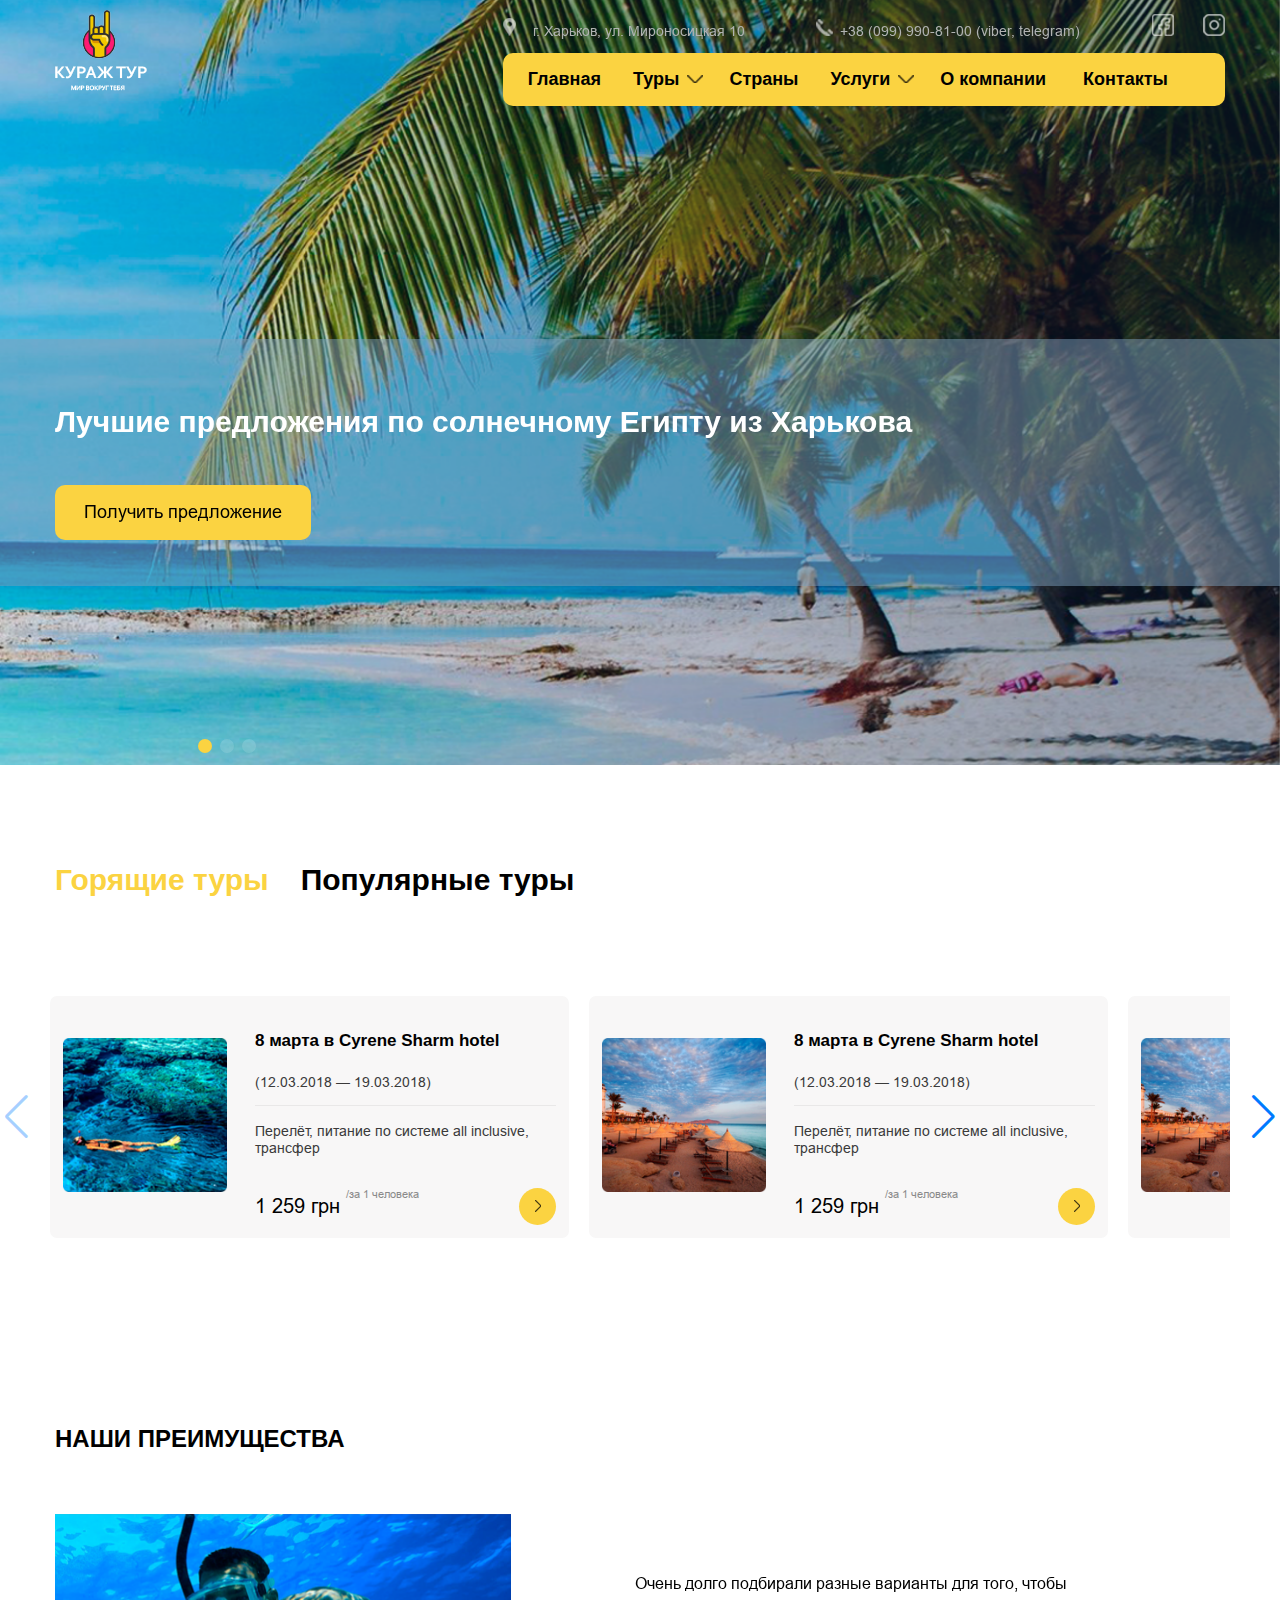
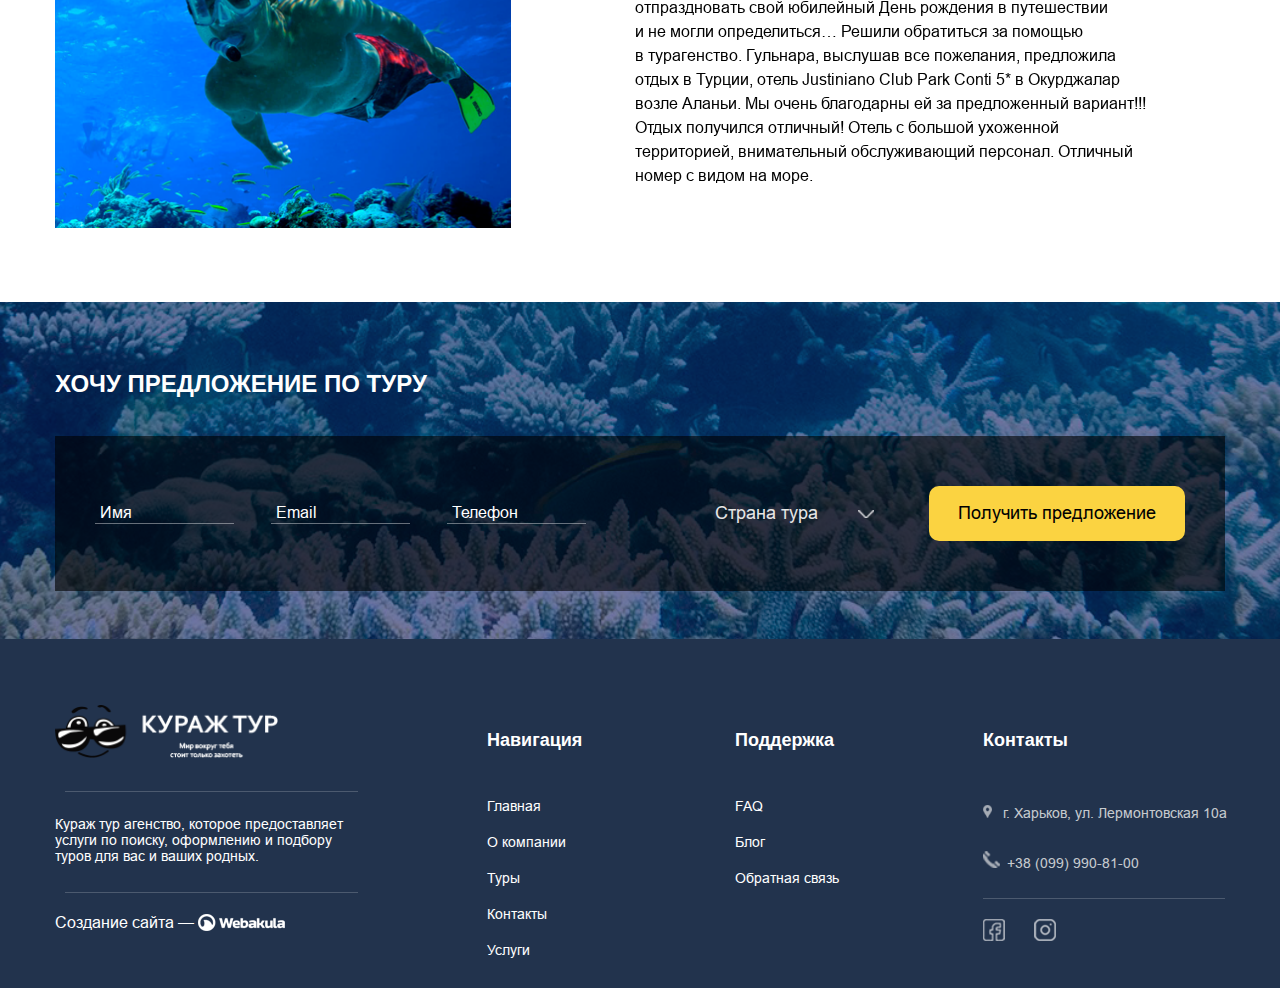
<file: app/index.html>
<!DOCTYPE html><html lang="ru" class="page"><head><meta charset="UTF-8"><meta name="viewport" content="width=device-width,initial-scale=1"><meta http-equiv="X-UA-Compatible" content="ie=edge"><title>Courage</title><link rel="preload" href="./fonts/Arial.woff2" as="font" type="font/woff2" crossorigin><link rel="preload" href="./fonts/Arial-Bold.woff2" as="font" type="font/woff2" crossorigin><link rel="stylesheet" href="css/vendor.css"><link rel="stylesheet" href="css/main.css"><script defer="defer" src="js/main.js"></script></head><body class="page__body"><div class="site-container"><main class="main"><section class="hero"><div class="swiper mySwiper-bg"><div class="swiper-wrapper"><div class="swiper-slide slide1"></div><div class="swiper-slide slide2"></div><div class="swiper-slide slide3"></div></div><div class="swiper-pagination mySwiper-pagination"></div></div><header class="header container"><div class="header_burger"><span></span></div><div class="logo"><a href="#"><img src="./img/logo.png" alt="logo"></a></div><div class="navigation"><div class="contact-info"><div class="contact-info_geo"><img src="./img/geolocation.svg" alt="facebook"> <a href="https://www.google.com/maps/place/%D0%B2%D1%83%D0%BB%D0%B8%D1%86%D1%8F+%D0%9C%D0%B8%D1%80%D0%BE%D0%BD%D0%BE%D1%81%D0%B8%D1%86%D1%8C%D0%BA%D0%B0,+10,+%D0%A5%D0%B0%D1%80%D0%BA%D1%96%D0%B2,+%D0%A5%D0%B0%D1%80%D0%BA%D1%96%D0%B2%D1%81%D1%8C%D0%BA%D0%B0+%D0%BE%D0%B1%D0%BB%D0%B0%D1%81%D1%82%D1%8C,+61000/@50.001649,36.2342649,17z/data=!3m1!4b1!4m6!3m5!1s0x4127a0e705cde6cf:0xcde3c7990b76137e!8m2!3d50.0016456!4d36.2368398!16s%2Fg%2F11f6y9d6b7?entry=ttu" target="_blank">г. Харьков, ул. Мироносицкая 10</a></div><div class="contact-info_phone"><img src="./img/phone.svg" alt="phone"> <span><a href="tel:+380999908100">+38 (099) 990-81-00 (viber, telegram)</a></span></div><div class="contact-info_social"><img class="facebook" src="./img/facebook.svg" alt="facebook"> <img src="./img/instagram.svg" alt="instagram"></div></div><nav class="menu"><a href="#" class="link">Главная</a><div class="dropdown-wrapp"><a href="#" class="dropdown">Туры</a><div class="dropdown-content"><a class="link" href="#">Горящие туры</a> <a class="link" href="#">Поиск тура</a> <a class="link" href="#">Туры по Украине</a> <a class="link" href="#">Экскурсионные туры</a> <a class="link" href="#">Week end туры</a></div></div><a href="#" class="link">Страны</a><div class="dropdown-wrapp"><a href="#" class="dropdown">Услуги</a><div class="dropdown-content"><a class="link" href="#">Авиабилеты</a> <a class="link" href="#">Визовая поддержка</a> <a class="link" href="#">Индивидуальный трансфер</a> <a class="link" href="#">Подарочные сертификаты </a><a class="link" href="#">Бронирование отелей и апартаментов</a> <a class="link" href="#">Как забронировать и оплатить тур</a></div></div><a href="#" class="link">O компании</a> <a href="#" class="link">Контакты</a></nav></div></header><div class="mobile-menu"><svg class="close" xmlns="http://www.w3.org/2000/svg" xmlns:xlink="http://www.w3.org/1999/xlink" viewBox="0,0,256,256" width="50px" height="50px" fill-rule="nonzero"><g fill="#ffffff" fill-rule="nonzero" stroke="none" stroke-width="1" stroke-linecap="butt" stroke-linejoin="miter" stroke-miterlimit="10" stroke-dasharray="" stroke-dashoffset="0" font-family="none" font-weight="none" font-size="none" text-anchor="none" style="mix-blend-mode: normal"><g transform="scale(5.12,5.12)"><path d="M9.15625,6.3125l-2.84375,2.84375l15.84375,15.84375l-15.9375,15.96875l2.8125,2.8125l15.96875,-15.9375l15.9375,15.9375l2.84375,-2.84375l-15.9375,-15.9375l15.84375,-15.84375l-2.84375,-2.84375l-15.84375,15.84375z"></path></g></g></svg> <a href="#" class="link">Главная</a><div class="dropdown-wrapp"><a href="#" class="dropdown">Туры</a><div class="dropdown-content"><a class="link" href="#">Горящие туры</a> <a class="link" href="#">Поиск тура</a> <a class="link" href="#">Туры по Украине</a> <a class="link" href="#">Экскурсионные туры</a> <a class="link" href="#">Week end туры</a></div></div><a href="#" class="link">Страны</a><div class="dropdown-wrapp"><a href="#" class="dropdown">Услуги</a><div class="dropdown-content"><a class="link" href="#">Авиабилеты</a> <a class="link" href="#">Визовая поддержка</a> <a class="link" href="#">Индивидуальный трансфер</a> <a class="link" href="#">Подарочные сертификаты </a><a class="link" href="#">Бронирование отелей и апартаментов</a> <a class="link" href="#">Как забронировать и оплатить тур</a></div></div><a href="#" class="link">O компании</a> <a href="#" class="link">Контакты</a></div><div class="offer"><div class="offer_container container"><h1 class="offer_title">Лучшие предложения по солнечному Египту из Харькова</h1><button class="btn-offer" type="button">Получить предложение</button></div></div></section><section class="tours"><div class="container"><h2 class="tours_title tours--burning">Горящие туры</h2><h2 class="tours_title">Популярные туры</h2></div><div class="tours_inner"><div class="swiper mySwiper-tours"><div class="swiper-wrapper"><div class="swiper-slide tours_card"><div class="tours_img"><img src="./img/slader1.png" alt="card"></div><div class="tours_content"><h3 class="tours_name">8 марта в Cyrene Sharm hotel</h3><span class="tours_data">(12.03.2018 — 19.03.2018)</span><hr><p class="tours_desc">Перелёт, питание по системе all inclusive, трансфер</p><div class="tours_inner-wrapp"><span class="tours_price">1 259 грн <sup>/за 1 человека</sup></span> <button class="tours_btn"><img src="./img/arrow-right.png" alt="arrow"></button></div></div></div><div class="swiper-slide tours_card"><div class="tours_img"><img src="./img/slader2.png" alt="card"></div><div class="tours_content"><h3 class="tours_name">8 марта в Cyrene Sharm hotel</h3><span class="tours_data">(12.03.2018 — 19.03.2018)</span><hr><p class="tours_desc">Перелёт, питание по системе all inclusive, трансфер</p><div class="tours_inner-wrapp"><span class="tours_price">1 259 грн <sup>/за 1 человека</sup></span> <button class="tours_btn"><img src="./img/arrow-right.png" alt="arrow"></button></div></div></div><div class="swiper-slide tours_card"><div class="tours_img"><img src="./img/slader2.png" alt="card"></div><div class="tours_content"><h3 class="tours_name">8 марта в Cyrene Sharm hotel</h3><span class="tours_data">(12.03.2018 — 19.03.2018)</span><hr><p class="tours_desc">Перелёт, питание по системе all inclusive, трансфер</p><div class="tours_inner-wrapp"><span class="tours_price">1 259 грн <sup>/за 1 человека</sup></span> <button class="tours_btn"><img src="./img/arrow-right.png" alt="arrow"></button></div></div></div><div class="swiper-slide tours_card"><div class="tours_img"><img src="./img/slader2.png" alt="card"></div><div class="tours_content"><h3 class="tours_name">8 марта в Cyrene Sharm hotel</h3><span class="tours_data">(12.03.2018 — 19.03.2018)</span><hr><p class="tours_desc">Перелёт, питание по системе all inclusive, трансфер</p><div class="tours_inner-wrapp"><span class="tours_price">1 259 грн <sup>/за 1 человека</sup></span> <button class="tours_btn"><img src="./img/arrow-right.png" alt="arrow"></button></div></div></div></div></div><div class="swiper-button-next"></div><div class="swiper-button-prev"></div></div></section><section class="our-advantages container"><h2 class="our-advantages_title">НАШИ ПРЕИМУЩЕСТВА</h2><div class="our-advantages_inner"><img src="./img/man.png" alt="man" class="our-advantages_image"><div class="our-advantages_content"><div class="swiper mySwiper-content"><div class="swiper-wrapper"><div class="swiper-slide"><p>Очень долго подбирали разные варианты для того, чтобы отпраздновать свой юбилейный День рождения в путешествии и не могли определиться… Решили обратиться за помощью в турагенство. Гульнара, выслушав все пожелания, предложила отдых в Турции, отель Justiniano Club Park Conti 5* в Окурджалар возле Аланьи. Мы очень благодарны ей за предложенный вариант!!! Отдых получился отличный! Отель с большой ухоженной территорией, внимательный обслуживающий персонал. Отличный номер с видом на море.</p><p>Очень долго подбирали разные варианты для того, чтобы отпраздновать свой юбилейный День рождения в путешествии и не могли определиться… Решили обратиться за помощью в турагенство. Гульнара, выслушав все пожелания, предложила отдых в Турции, отель Justiniano Club Park Conti 5* в Окурджалар возле Аланьи. Мы очень благодарны ей за предложенный вариант!!! Отдых получился отличный! Отель с большой ухоженной территорией, внимательный обслуживающий персонал. Отличный номер с видом на море.</p><p>Очень долго подбирали разные варианты для того, чтобы отпраздновать свой юбилейный День рождения в путешествии и не могли определиться… Решили обратиться за помощью в турагенство. Гульнара, выслушав все пожелания, предложила отдых в Турции, отель Justiniano Club Park Conti 5* в Окурджалар возле Аланьи. Мы очень благодарны ей за предложенный вариант!!! Отдых получился отличный! Отель с большой ухоженной территорией, внимательный обслуживающий персонал. Отличный номер с видом на море.</p><p>Sed tincidunt diam a massa pharetra faucibus. Praesent condimentum id arcu nec fringilla. Maecenas faucibus, ante et venenatis interdum, erat mi eleifend dui, at convallis nisl est nec arcu. Duis vitae arcu rhoncus, faucibus magna ut, tempus metus. Cras in nibh sed ipsum consequat rhoncus. Proin fringilla nulla ut augue tempor fermentum. Nunc hendrerit non nisi vitae finibus. Donec eget ornare libero. Aliquam auctor erat enim, a semper risus semper at. In ut dui in metus tincidunt euismod eget et lacus. Aenean et dictum urna, sed rhoncus lorem. Duis pharetra sagittis odio. Etiam a libero ut nisi feugiat tincidunt vel vitae turpis. Maecenas vel orci sit amet lorem hendrerit venenatis sollicitudin ut dui. Quisque rhoncus nibh in massa pretium scelerisque.</p></div></div><div class="swiper-scrollbar"></div></div></div></div></section><section class="form"><div class="form_container container"><h2 class="form_title">ХОЧУ ПРЕДЛОЖЕНИЕ ПО ТУРУ</h2><div class="form_wrapper"><form><div class="form_input-wrapp"><input type="text" placeholder="Имя"> <input type="email" placeholder="Email"> <input type="phone" placeholder="Телефон"></div><div class="form_btn-wrapp"><div class="dropdown-wrapp"><button type="button" class="dropdown">Страна тура</button><div class="dropdown-content"><a class="link" href="#">Турция</a> <a class="link" href="#">Египет</a> <a class="link" href="#">Шри-Ланка</a> <a class="link" href="#">Доминикана</a></div></div><button type="submit" class="btn-offer">Получить предложение</button></div></form></div></div></section></main><footer class="footer"><div class="footer_container container"><div class="footer_about"><div class="footer_logo"><img src="./img/footer-logo.png" alt="logo"><hr></div><div class="footer_content">Кураж тур агенство, которое предоставляет услуги по поиску, оформлению и подбору туров для вас и ваших родных.<hr></div><div class="footer_copyright"><span>Создание сайта — <img src="./img/copyright.png" alt="copyright"></span></div></div><div class="footer_navigation"><h4 class="footer_title">Навигация</h4><ul class="footer_items list-reset"><li class="footer_items"><a href="#">Главная</a></li><li class="footer_items"><a href="#">О компании</a></li><li class="footer_items"><a href="#">Туры</a></li><li class="footer_items"><a href="#">Контакты</a></li><li class="footer_items"><a href="#">Услуги</a></li></ul></div><div class="footer_support"><h4 class="footer_title">Поддержка</h4><ul class="footer_items list-reset"><li class="footer_items"><a href="#">FAQ</a></li><li class="footer_items"><a href="#">Блог</a></li><li class="footer_items"><a href="#">Обратная связь</a></li></ul></div><div class="footer_contacts"><h4 class="footer_title">Контакты</h4><div class="contact-info_geo"><img src="./img/geolocation.svg" alt="facebook"> <a href="https://www.google.com/maps/place/%D0%9B%D0%B5%D1%80%D0%BC%D0%BE%D0%BD%D1%82%D0%BE%D0%B2%D1%81%D1%8C%D0%BA%D0%B0+%D0%B2%D1%83%D0%BB%D0%B8%D1%86%D1%8F,+10%D0%B0,+%D0%A5%D0%B0%D1%80%D0%BA%D1%96%D0%B2,+%D0%A5%D0%B0%D1%80%D0%BA%D1%96%D0%B2%D1%81%D1%8C%D0%BA%D0%B0+%D0%BE%D0%B1%D0%BB%D0%B0%D1%81%D1%82%D1%8C,+61000/@50.0058005,36.2488729,17z/data=!3m1!4b1!4m6!3m5!1s0x4127a0c4be855555:0x2cd45e64ac4c300d!8m2!3d50.0057971!4d36.2514478!16s%2Fg%2F11p5zj0t9_?entry=ttu" target="_blank">г. Харьков, ул. Лермонтовская 10а</a></div><div class="contact-info_phone"><img src="./img/phone.svg" alt="phone"> <span><a href="tel:+380999908100">+38 (099) 990-81-00</a></span></div><hr><div class="contact-info_social"><img class="facebook" src="./img/facebook.svg" alt="facebook"> <img src="./img/instagram.svg" alt="instagram"></div></div></div></footer></div></body></html>
</file>
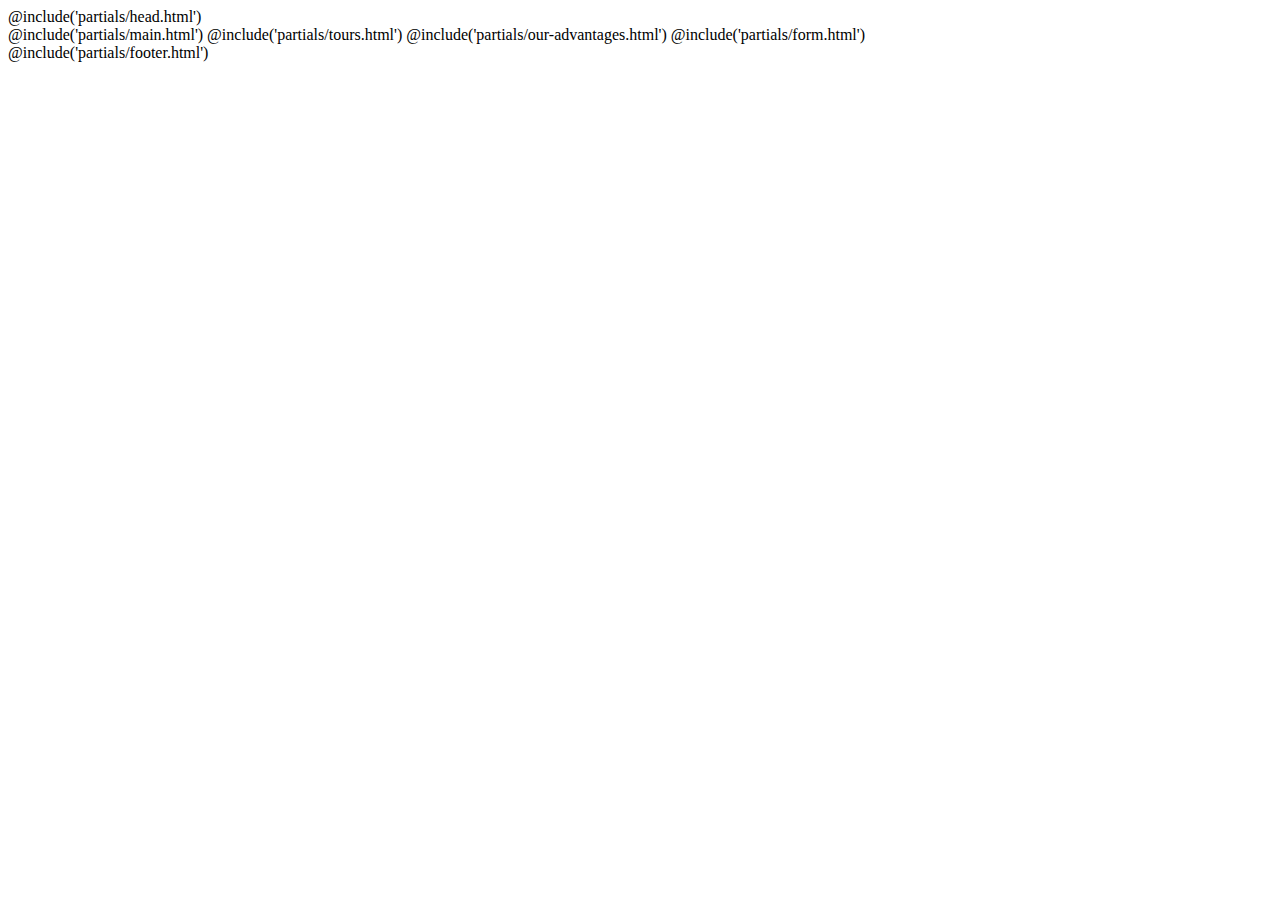
<file: src/index.html>
<!DOCTYPE html>
<html lang="ru" class="page">

@include('partials/head.html')


<body class="page__body">
  <div class="site-container">
    <main class="main">
      @include('partials/main.html')
      @include('partials/tours.html')
      @include('partials/our-advantages.html')
      @include('partials/form.html')

    </main>
    @include('partials/footer.html')
  </div>
</body>

</html>
</file>
<file: app/css/main.css>
@charset "UTF-8";.custom-checkbox__field:checked+.custom-checkbox__content::after{opacity:1}.custom-checkbox__field:focus+.custom-checkbox__content::before{outline:red solid 2px;outline-offset:2px}.custom-checkbox__field:disabled+.custom-checkbox__content{opacity:.4;pointer-events:none}@font-face{font-family:ArialBold;src:url(../fonts/Arial-Bold.woff2) format("woff2");font-weight:700;font-display:swap;font-style:normal}@font-face{font-family:Arial;src:url(../fonts/Arial.woff2) format("woff2");font-weight:400;font-display:swap;font-style:normal}*,::after,::before,html{-webkit-box-sizing:border-box;box-sizing:border-box}.page{height:100%;font-family:Arial,sans-serif;color:#fff;font-size:16px;-webkit-text-size-adjust:100%}.page__body{margin:0;min-width:320px;min-height:100%;font-size:16px;font-weight:400;color:#fff}img{height:auto;max-width:100%;-o-object-fit:cover;object-fit:cover}a{color:inherit;text-decoration:none}.site-container{overflow:hidden}.is-hidden{display:none!important}.btn-reset{border:none;padding:0;background-color:transparent;cursor:pointer}.list-reset{list-style:none;margin:0;padding:0}.input-reset{-webkit-appearance:none;-moz-appearance:none;appearance:none;border:none;border-radius:0;background-color:#fff}.input-reset::-webkit-search-cancel-button,.input-reset::-webkit-search-decoration,.input-reset::-webkit-search-results-button,.input-reset::-webkit-search-results-decoration{display:none}.visually-hidden{position:absolute;overflow:hidden;margin:-1px;border:0;padding:0;width:1px;height:1px;clip:rect(0 0 0 0)}.container{margin:0 auto;padding:0 15px;max-width:1200px}.container--lg{margin:0 auto;max-width:1205px}.js-focus-visible :focus:not(.focus-visible){outline:0}.centered{text-align:center}.dis-scroll{position:fixed;left:0;top:0;overflow:hidden;width:100%;height:100vh;-ms-scroll-chaining:none;overscroll-behavior:none}.page--ios .dis-scroll{position:relative}.btn-offer{background-color:#fbd341;color:#000;padding:17px 29px;font-size:18px;border:none;cursor:pointer;border-radius:10px;-webkit-transition:color .3s,background-color .3s;transition:color .3s,background-color .3s}.btn-offer:hover{background-color:#776720;color:#fff}.hero{position:relative;padding-bottom:179px}.hero .mySwiper-bg{width:100%;height:100%;position:absolute;top:0;left:0;z-index:1}.hero .swiper-wrapper{width:100%;height:100%}.hero .swiper-slide{background-repeat:no-repeat;background-position:center;background-size:cover;width:100%;height:100%}.hero .slide1{background-image:url(../img/banner1.png)}.hero .slide2{background-image:url(../img/banner3.png)}.hero .slide3{background-image:url(../img/banner5.png)}.hero .swiper-pagination{max-width:20.3125%;text-align:right}.hero .swiper-pagination-bullet{width:14px;height:14px;background-color:#ccedf1}.hero .swiper-pagination-bullet-active{background-color:#fbd341}.header{display:-webkit-box;display:-ms-flexbox;display:flex;-webkit-box-orient:horizontal;-webkit-box-direction:normal;-ms-flex-direction:row;flex-direction:row;-webkit-box-pack:justify;-ms-flex-pack:justify;justify-content:space-between;-webkit-box-align:center;-ms-flex-align:center;align-items:center;min-height:94px;margin-bottom:233px;position:relative;z-index:5}.logo{cursor:pointer}.contact-info{display:-webkit-box;display:-ms-flexbox;display:flex;-webkit-box-orient:horizontal;-webkit-box-direction:normal;-ms-flex-direction:row;flex-direction:row;-webkit-box-pack:justify;-ms-flex-pack:justify;justify-content:space-between;-webkit-box-align:end;-ms-flex-align:end;align-items:flex-end;margin:14px 0;color:#b1b3b2;font-size:14px}.contact-info_geo img{margin-right:13px}.contact-info_geo a{-webkit-transition:color .3s;transition:color .3s}.contact-info_geo a:hover{color:#dae7e1}.contact-info_phone img{margin-right:3px}.contact-info_phone a{-webkit-transition:color .3s;transition:color .3s}.contact-info_phone a:hover{color:#dae7e1}.contact-info_social .facebook{margin-right:25px}.menu{position:relative;z-index:10;background-color:#fbd341;padding:16px 25px;border-radius:10px;font-family:Arial-Bold,sans-serif;font-weight:700;font-size:18px}.menu .link{color:#000;margin-right:32px;-webkit-transition:color .3s;transition:color .3s}.menu .link:hover{color:#3d98ec}.menu .dropdown{position:relative;margin-right:50px;color:#000;-webkit-transition:color .3s;transition:color .3s}.menu .dropdown:hover{color:#3d98ec}.menu .dropdown::after{content:"";position:absolute;background-image:url(../img/arrow-down.svg);background-repeat:no-repeat;background-size:cover;width:16px;height:8px;top:6px;right:-24px}.offer{position:relative;z-index:2;background-color:rgba(126,162,190,.49);padding:46px 0;max-width:1350px;width:100%}.offer_title{font-family:Arial-Bold,sans-serif;font-size:30px;margin-bottom:46px}.dropdown-wrapp{position:relative;display:inline-block}.dropbtn{padding:10px;font-size:16px;border:none;cursor:pointer}.dropdown-content{display:none;position:absolute;top:37px;background-color:#3587ba;opacity:.8;-webkit-box-shadow:-1.236px 3.804px 14.7px .3px rgba(0,0,0,.34);box-shadow:-1.236px 3.804px 14.7px .3px rgba(0,0,0,.34);min-width:160px;z-index:50;padding:25px 29px}.dropdown-content .link:hover{color:#c0e752}.dropdown-content a{color:#f6f9fb;display:block;margin-bottom:20px;font-size:14px}.dropdown-content a:last-child{margin-bottom:0}.header_burger{position:relative;background-color:#fff;width:50px;height:3px;display:none}.header_burger::after{position:absolute;content:"";background-color:#fff;width:50px;height:3px;top:-10px;left:0}.header_burger::before{position:absolute;content:"";background-color:#fff;width:50px;height:3px;bottom:-10px;left:0}.mobile-menu{position:fixed;top:0;left:0;width:100%;height:100vh;display:none;-webkit-box-orient:vertical;-webkit-box-direction:normal;-ms-flex-direction:column;flex-direction:column;-webkit-box-align:center;-ms-flex-align:center;align-items:center;-webkit-box-pack:start;-ms-flex-pack:start;justify-content:flex-start;background-color:#000;opacity:.9;z-index:50;gap:30px;-webkit-transition:.5s;transition:.5s}.mobile-menu svg{position:absolute;top:20px;right:20px}.mobile-menu .dropdown-wrapp .dropdown::after{content:"";position:absolute;background-image:url(../img/arrow-downWhite.png);background-repeat:no-repeat;background-size:cover;width:16px;height:8px;top:10px;right:-24px}.mobile-menu .dropdown-content{display:none;position:absolute;top:37px;left:50%;-webkit-transform:translateX(-50%);-ms-transform:translateX(-50%);transform:translateX(-50%);background-color:#3587ba;opacity:1;-webkit-box-shadow:-1.236px 3.804px 14.7px .3px rgba(0,0,0,.34);box-shadow:-1.236px 3.804px 14.7px .3px rgba(0,0,0,.34);min-width:160px;z-index:2000;padding:25px 29px;overflow-y:scroll;max-height:500px}.mobile-menu .dropdown-content .link:hover{color:#c0e752}.mobile-menu a{font-size:22px;padding:10px 20px;color:#fff}.mobile-menu a:hover{background:linear-gradient(273.43deg,#3869aa 0,#0347ad 100%);border-radius:6px;color:#ccc}.mobile-menu--show{display:-webkit-box;display:-ms-flexbox;display:flex}.scale-up-left{-webkit-animation:1.1s cubic-bezier(.39,.575,.565,1) both scale-up-left;animation:1.1s cubic-bezier(.39,.575,.565,1) both scale-up-left}.scale-down-bl{-webkit-animation:.4s cubic-bezier(.25,.46,.45,.94) both scale-down-bl;animation:.4s cubic-bezier(.25,.46,.45,.94) both scale-down-bl}@-webkit-keyframes scale-up-left{0%{-webkit-transform:scale(.5);transform:scale(.5);-webkit-transform-origin:0 50%;transform-origin:0 50%}100%{-webkit-transform:scale(1);transform:scale(1);-webkit-transform-origin:0 50%;transform-origin:0 50%}}@keyframes scale-up-left{0%{-webkit-transform:scale(.5);transform:scale(.5);-webkit-transform-origin:0 50%;transform-origin:0 50%}100%{-webkit-transform:scale(1);transform:scale(1);-webkit-transform-origin:0 50%;transform-origin:0 50%}}@-webkit-keyframes scale-down-bl{0%{-webkit-transform:scale(1);transform:scale(1);-webkit-transform-origin:0 100%;transform-origin:0 100%}100%{-webkit-transform:scale(.5);transform:scale(.5);-webkit-transform-origin:0 100%;transform-origin:0 100%}}@keyframes scale-down-bl{0%{-webkit-transform:scale(1);transform:scale(1);-webkit-transform-origin:0 100%;transform-origin:0 100%}100%{-webkit-transform:scale(.5);transform:scale(.5);-webkit-transform-origin:0 100%;transform-origin:0 100%}}@media screen and (max-width:900px){.menu{display:-ms-grid;display:grid;-ms-grid-columns:1fr 1fr 1fr;grid-template-columns:1fr 1fr 1fr;gap:20px}.header{display:-webkit-box;display:-ms-flexbox;display:flex;-webkit-box-orient:vertical;-webkit-box-direction:normal;-ms-flex-direction:column;flex-direction:column;-webkit-box-pack:start;-ms-flex-pack:start;justify-content:flex-start;-webkit-box-align:stretch;-ms-flex-align:stretch;align-items:stretch}.logo{text-align:center}}@media screen and (max-width:625px){.contact-info{display:-webkit-box;display:-ms-flexbox;display:flex;-webkit-box-orient:vertical;-webkit-box-direction:normal;-ms-flex-direction:column;flex-direction:column;-webkit-box-pack:center;-ms-flex-pack:center;justify-content:center;-webkit-box-align:center;-ms-flex-align:center;align-items:center;gap:20px}}@media screen and (max-width:500px){.menu{display:none}.header_burger{display:block;margin-left:auto;margin-right:0;top:30px}}.tours{padding:73px 0}.tours .container{font-size:20px;font-family:Arial-Bold,sans-serif;display:-webkit-box;display:-ms-flexbox;display:flex;-webkit-box-orient:horizontal;-webkit-box-direction:normal;-ms-flex-direction:row;flex-direction:row;-webkit-box-pack:start;-ms-flex-pack:start;justify-content:flex-start;-webkit-box-align:stretch;-ms-flex-align:stretch;align-items:stretch;gap:32px;margin-bottom:74px;color:#000}.tours .tours--burning{color:#fbd341}.tours_inner{position:relative;max-width:1775px;width:100%;margin:0 auto;padding:0 50px}.tours .swiper-wrapper{display:-webkit-box;display:-ms-flexbox;display:flex;-webkit-box-orient:horizontal;-webkit-box-direction:normal;-ms-flex-direction:row;flex-direction:row;-webkit-box-pack:justify;-ms-flex-pack:justify;justify-content:space-between;-webkit-box-align:stretch;-ms-flex-align:stretch;align-items:stretch;gap:20px;width:100%;height:100%}.tours .swiper-slide{display:-webkit-box;display:-ms-flexbox;display:flex;-webkit-box-orient:horizontal;-webkit-box-direction:normal;-ms-flex-direction:row;flex-direction:row;-webkit-box-pack:justify;-ms-flex-pack:justify;justify-content:space-between;-webkit-box-align:center;-ms-flex-align:center;align-items:center;width:100%;height:100%}.tours .mySwiper-tours{max-width:1690px;width:100%;margin:0 auto}.tours .swiper-button-next{right:3px}.tours .swiper-button-prev{left:3px}.tours_card{max-width:519px;width:100%;background-color:#f8f7f7;border-radius:7px;padding:13px;display:-webkit-box;display:-ms-flexbox;display:flex;-webkit-box-orient:horizontal;-webkit-box-direction:normal;-ms-flex-direction:row;flex-direction:row;-webkit-box-pack:justify;-ms-flex-pack:justify;justify-content:space-between;-webkit-box-align:stretch;-ms-flex-align:stretch;align-items:stretch;color:#000;gap:28px}.tours_name{font-size:17px;font-family:Arial-Bold,sans-serif;line-height:1.765}.tours_data,.tours_desc{font-size:14px;line-height:1.2;color:#3a3a3a}.tours_desc{margin-bottom:32px}.tours hr{width:100%;height:1px;background-color:#6a6a6a;border:none;margin-top:13px;margin-bottom:17px;opacity:.102}.tours_inner-wrapp{display:-webkit-box;display:-ms-flexbox;display:flex;-webkit-box-orient:horizontal;-webkit-box-direction:normal;-ms-flex-direction:row;flex-direction:row;-webkit-box-pack:justify;-ms-flex-pack:justify;justify-content:space-between;-webkit-box-align:center;-ms-flex-align:center;align-items:center}.tours_price{font-size:20px}.tours_price sup{position:relative;font-size:11px;color:#8a8a8a;display:inline-block;top:-15px}.tours_btn{cursor:pointer;border-radius:50%;width:37px;height:37px;background-color:#fbd341;border:none}@media screen and (max-width:645px){.tours .swiper-slide{display:-webkit-box;display:-ms-flexbox;display:flex;-webkit-box-orient:vertical;-webkit-box-direction:normal;-ms-flex-direction:column;flex-direction:column;-webkit-box-pack:start;-ms-flex-pack:start;justify-content:flex-start;-webkit-box-align:stretch;-ms-flex-align:stretch;align-items:stretch;max-width:500px;width:100%;gap:20px}.tours_img{width:100%;text-align:center}.tours_inner{padding:0 30px}.tours_content{padding:0 15px}.tours_inner-wrapp{padding:0 10px}.tours .swiper-wrapper{display:-webkit-box;display:-ms-flexbox;display:flex;-webkit-box-orient:horizontal;-webkit-box-direction:normal;-ms-flex-direction:row;flex-direction:row;-webkit-box-pack:start;-ms-flex-pack:start;justify-content:flex-start;-webkit-box-align:center;-ms-flex-align:center;align-items:center}}@media screen and (max-width:600px){.tours .container{display:-webkit-box;display:-ms-flexbox;display:flex;-webkit-box-orient:vertical;-webkit-box-direction:normal;-ms-flex-direction:column;flex-direction:column;-webkit-box-pack:center;-ms-flex-pack:center;justify-content:center;-webkit-box-align:center;-ms-flex-align:center;align-items:center;gap:20px}.tours_title{margin:0}.tours .swiper-slide{max-width:400px}}.our-advantages{padding:94px 15px 74px;color:#000}.our-advantages_title{font-family:Arial-Bold,sans-serif;font-size:24px;margin-bottom:61px}.our-advantages_inner{display:-webkit-box;display:-ms-flexbox;display:flex;-webkit-box-orient:horizontal;-webkit-box-direction:normal;-ms-flex-direction:row;flex-direction:row;-webkit-box-pack:justify;-ms-flex-pack:justify;justify-content:space-between;-webkit-box-align:center;-ms-flex-align:center;align-items:center;gap:91px}.our-advantages_image{max-width:456px;width:100%}.our-advantages .swiper-wrapper,.our-advantages_content{max-width:590px;width:100%}.our-advantages .swiper-slide{max-width:588px;width:100%;height:231px;overflow-y:scroll}.our-advantages .swiper-slide p{margin-bottom:20px;color:#000;max-width:518px;width:100%;text-align:left;line-height:1.5}.our-advantages ::-webkit-scrollbar{width:1px}.our-advantages ::-webkit-scrollbar-thumb{background-color:#fbd341;width:8px}.our-advantages ::-webkit-scrollbar-track{background-color:#e1e0e0}@media screen and (max-width:1110px){.our-advantages .swiper-slide p{padding-right:15px}.our-advantages .swiper-slide{height:300px}}@media screen and (max-width:880px){.our-advantages_image{max-width:300px}.our-advantages .swiper-slide{height:200px}}@media screen and (max-width:700px){.our-advantages_inner{display:-webkit-box;display:-ms-flexbox;display:flex;-webkit-box-orient:vertical;-webkit-box-direction:normal;-ms-flex-direction:column;flex-direction:column;-webkit-box-pack:justify;-ms-flex-pack:justify;justify-content:space-between;-webkit-box-align:center;-ms-flex-align:center;align-items:center}.our-advantages_image{max-width:400px}.our-advantages .swiper-slide{height:300px}}.form{background-image:url(../img/bg-form.png);background-repeat:no-repeat;background-position:center;background-size:cover;width:100%;height:100%;padding:48px 0}.form_title{margin-bottom:38px;font-size:24px;font-family:Arial-Bold,sans-serif}.form_wrapper{background-color:rgba(0,0,0,.6);padding:50px 40px}.form_btn-wrapp{display:-webkit-box;display:-ms-flexbox;display:flex;-webkit-box-orient:horizontal;-webkit-box-direction:normal;-ms-flex-direction:row;flex-direction:row;-webkit-box-pack:justify;-ms-flex-pack:justify;justify-content:space-between;-webkit-box-align:center;-ms-flex-align:center;align-items:center;gap:71px}.form_input-wrapp input:last-child{margin-right:0}.form form{display:-webkit-box;display:-ms-flexbox;display:flex;-webkit-box-orient:horizontal;-webkit-box-direction:normal;-ms-flex-direction:row;flex-direction:row;-webkit-box-pack:justify;-ms-flex-pack:justify;justify-content:space-between;-webkit-box-align:center;-ms-flex-align:center;align-items:center}.form form input{max-width:139px;border:none;border-bottom:1px solid rgba(255,255,255,.4);padding-left:5px;color:#fff;background-color:transparent;outline:0;margin-right:33px}.form form input::-webkit-input-placeholder{color:#fff}.form form input::-moz-placeholder{color:#fff}.form form input:-ms-input-placeholder{color:#fff}.form form input::-ms-input-placeholder{color:#fff}.form form input::placeholder{color:#fff}.form form .dropdown{font-size:18px;color:#e5e5e5;line-height:1.667;background-color:transparent;border:none;outline:0;cursor:pointer;padding-right:40px}.form form .dropdown::after{content:"";position:absolute;background-image:url(../img/arrow-downWhite.png);background-repeat:no-repeat;background-size:cover;width:16px;height:8px;top:13px;right:-16px}.form form .dropdown-content{background-color:#f8f7f7;opacity:1;font-size:16px;padding:17px}.form form .dropdown-content .link{color:#000}.form form .dropdown-content .link:hover{cursor:default;color:#fbd341}.form form .btn-offer{display:inline-block;text-align:right;margin-left:auto;margin-right:0}@media screen and (max-width:1110px){.form form{display:-webkit-box;display:-ms-flexbox;display:flex;-webkit-box-orient:vertical;-webkit-box-direction:normal;-ms-flex-direction:column;flex-direction:column;-webkit-box-pack:center;-ms-flex-pack:center;justify-content:center;-webkit-box-align:center;-ms-flex-align:center;align-items:center;gap:20px}.form form .dropdown{padding-left:0}}@media screen and (max-width:610px){.form_input-wrapp{display:-webkit-box;display:-ms-flexbox;display:flex;-webkit-box-orient:vertical;-webkit-box-direction:normal;-ms-flex-direction:column;flex-direction:column;-webkit-box-pack:center;-ms-flex-pack:center;justify-content:center;-webkit-box-align:start;-ms-flex-align:start;align-items:flex-start;gap:20px;width:100%}.form form input{max-width:100%;width:100%}.form_btn-wrapp{display:-webkit-box;display:-ms-flexbox;display:flex;-webkit-box-orient:vertical;-webkit-box-direction:normal;-ms-flex-direction:column;flex-direction:column;-webkit-box-pack:center;-ms-flex-pack:center;justify-content:center;-webkit-box-align:start;-ms-flex-align:start;align-items:flex-start;gap:20px}}.footer{background-color:#22334d;padding:66px 0 30px}.footer_container{display:-ms-grid;display:grid;-ms-grid-columns:312px 1fr 1fr 242px;grid-template-columns:312px 1fr 1fr 242px;gap:120px}.footer_title{font-family:Arial-Bold,sans-serif;font-size:18px;line-height:1.333;margin-bottom:45px}.footer_logo{margin-bottom:24px}.footer_logo img{max-width:223px;width:100%}.footer_logo hr{margin-top:28px;width:293px;background-color:rgba(247,248,249,.2);height:1px;border:none}.footer_content{font-size:14px;margin-bottom:21px;width:100%}.footer_content hr{margin-top:28px;width:293px;background-color:rgba(247,248,249,.2);height:1px;border:none}.footer_copyright img{vertical-align:top}.footer_items{font-size:14px;margin-bottom:20px}.footer_items:last-child{margin-bottom:0}.footer .contact-info_geo{white-space:nowrap}.footer .contact-info_geo img{margin-right:7px;width:9px}.footer .contact-info_geo,.footer .contact-info_phone{font-size:14px;line-height:2.143;color:rgba(243,243,243,.8);margin-bottom:20px}.footer_contacts hr{background-color:rgba(247,248,249,.2);margin-bottom:20px;height:1px;border:none}@media screen and (max-width:1140px){.footer_container{gap:60px}}@media screen and (max-width:976px){.footer_container{-ms-grid-columns:1fr 1fr;grid-template-columns:1fr 1fr;gap:20px 150px}.footer_navigation h4{margin-top:0}.footer_content hr,.footer_logo hr{width:100%}.footer .contact-info_phone{padding-bottom:20px;border-bottom:1px solid rgba(247,248,249,.2)}.footer_contacts{max-width:300px}.footer_contacts hr{display:none}}@media screen and (max-width:670px){.footer_container{gap:20px 40px}}@media screen and (max-width:570px){.footer_container{-ms-grid-columns:1fr;grid-template-columns:1fr;gap:40px}.footer h4{margin-top:0}.footer_contacts{max-width:100%}}
</file>
